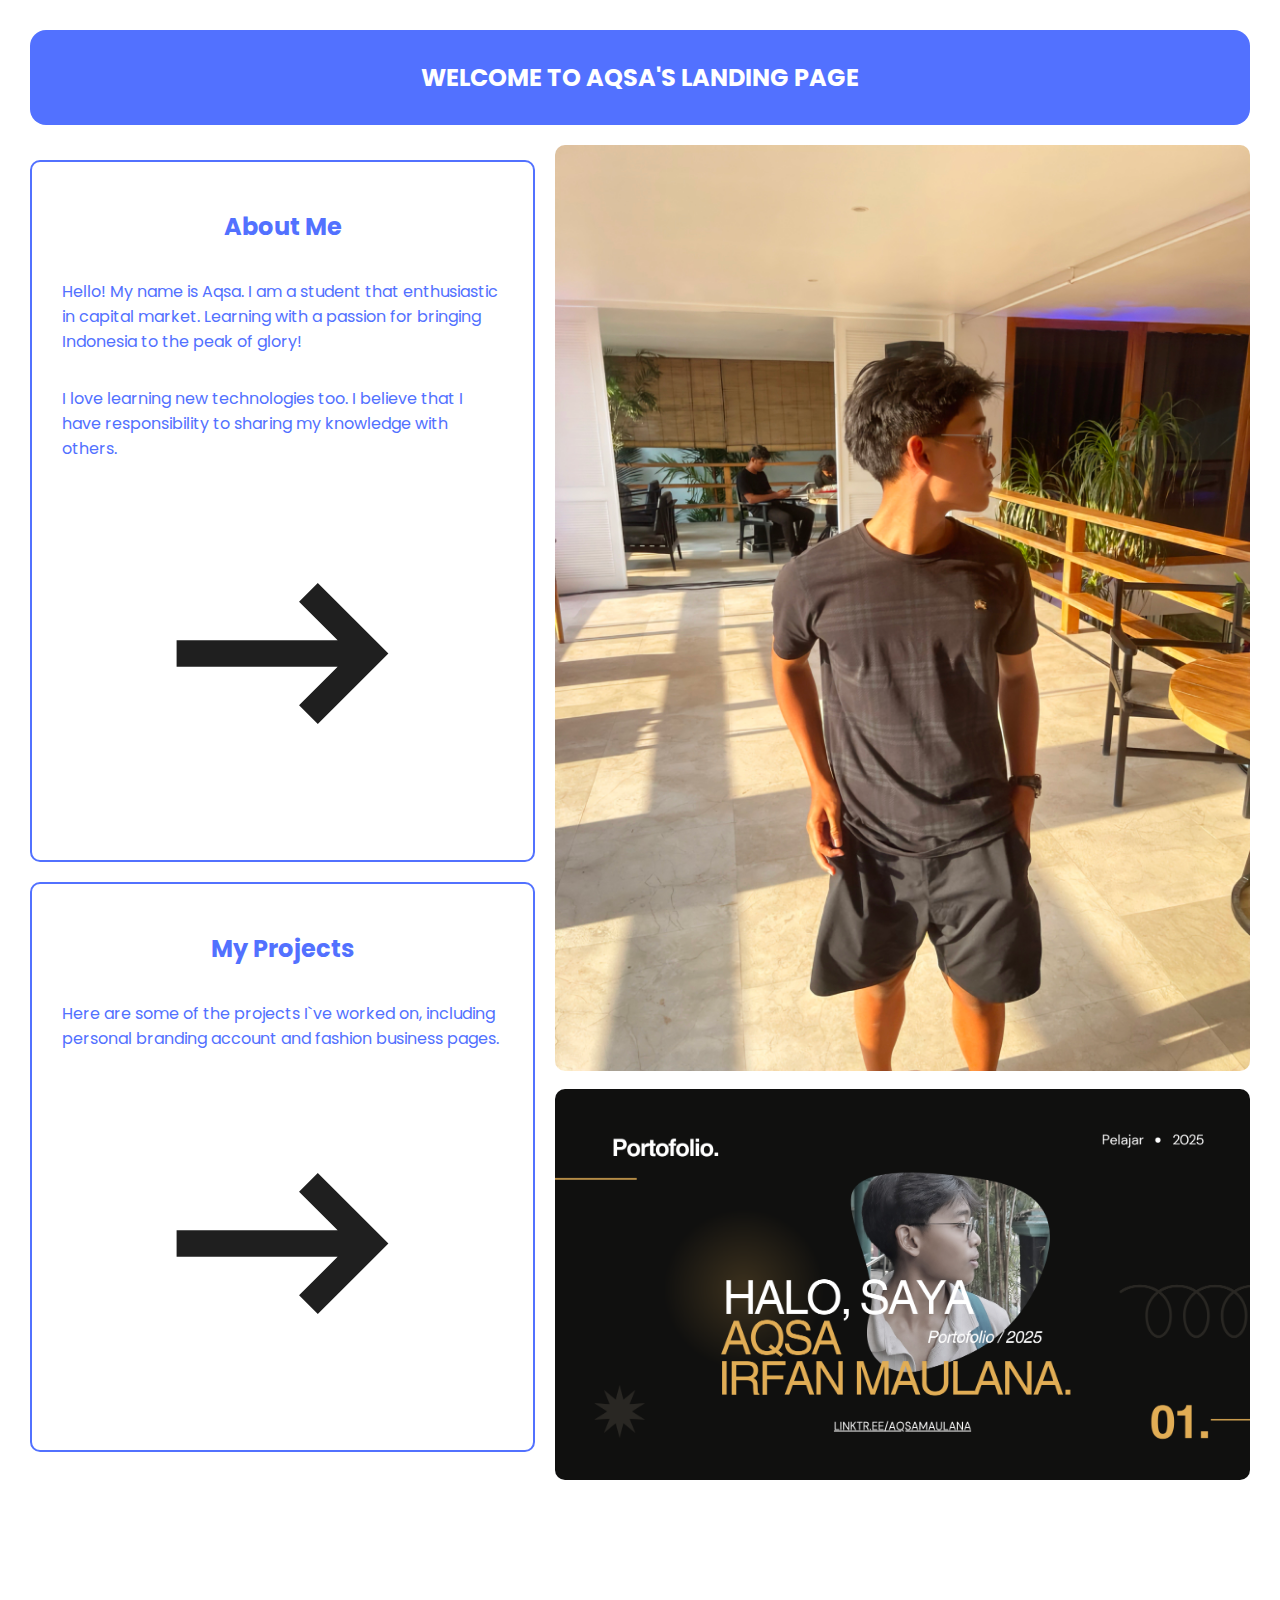
<file: index.html>
<!DOCTYPE html>
<html lang="en">

<head>
  <meta charset="UTF-8">
  <meta name="viewport" content="width=device-width, initial-scale=1.0">
  <title>Aqsa's Landing Pages</title>

  <link rel="stylesheet" href="styles.css">

  <link rel="preconnect" href="https://fonts.googleapis.com">
  <link rel="preconnect" href="https://fonts.gstatic.com" crossorigin>
  <link href="https://fonts.googleapis.com/css2?family=Poppins:ital,wght@0,100;0,200;0,300;0,400;0,500;0,600;0,700;0,800;0,900;1,100;1,200;1,300;1,400;1,500;1,600;1,700;1,800;1,900&display=swap" rel="stylesheet">
</head>

<body>

  <header>
    <nav class="animate-samping">
      <h2>WELCOME TO AQSA'S LANDING PAGE</h2>
    </nav>
  </header>

  <div class= "baris-awal">
    <div class="kolomkiri animate-samping">
      <article class="article1">
        <h2>About Me</h2>
        <p>Hello! My name is Aqsa. I am a student that enthusiastic in capital market. Learning with a passion for
          bringing Indonesia to the peak of glory!</p>
        <p>I love learning new technologies too. I believe that I have responsibility to sharing my knowledge with
          others.</p>
        <img src="images/arrow_right_alt_20dp_1F1F1F_FILL0_wght400_GRAD0_opsz20.svg">
      </article>
      

      <article>
        <h2>My Projects</h2>
        <p>Here are some of the projects I`ve worked on, including personal branding account and fashion business 
          pages.</p>
        
        <img src="images/arrow_right_alt_20dp_1F1F1F_FILL0_wght400_GRAD0_opsz20.svg" alt="Panah ke Kanan">
      </article>
    </div>

    <div class="kolomkanan animate-samping">
      <a href="https://www.instagram.com/aqsamaulanaa">
        <img src="images/samping.jpg" alt="Gambar Kanan 1">
      </a>  

      <a href="lamanporto.html">
        <img src="images/Foto-Portofolio.png" alt="Gambar Kanan 2">
      </a>
    </div>
  </div>

  <footer class="animate-samping">
    <div class="bawahkiri animasi-teks">
      <p>Thankyou for your time and attention to see my Landing Pages. I believe this is will be a great opportunity to create a collaboration for a long time. Let's connect and grow together!
      </p>
    </div>
    
    <div class="bawahkanan animasi-teks"> 
     <a href="http://wa.me/6288214879417/?text=Halo">WhatsApp: 0882-1487-9417</a>
     <a href="mailto:aqsairfanm@gmail.com?subject=Halo%20Aqsa&body=Saya%20mau%20tanya%20tentang...""> Gmail: aqsairfanm@gmail.com</a>
     <a href="https://www.tiktok.com/@aqsa.maulanaa">Tiktok Account: @Aqsa.Maulanaa</a>
    </div>
  </footer>

  <script src="javascript.js"> </script>

</body>

</html>
</file>
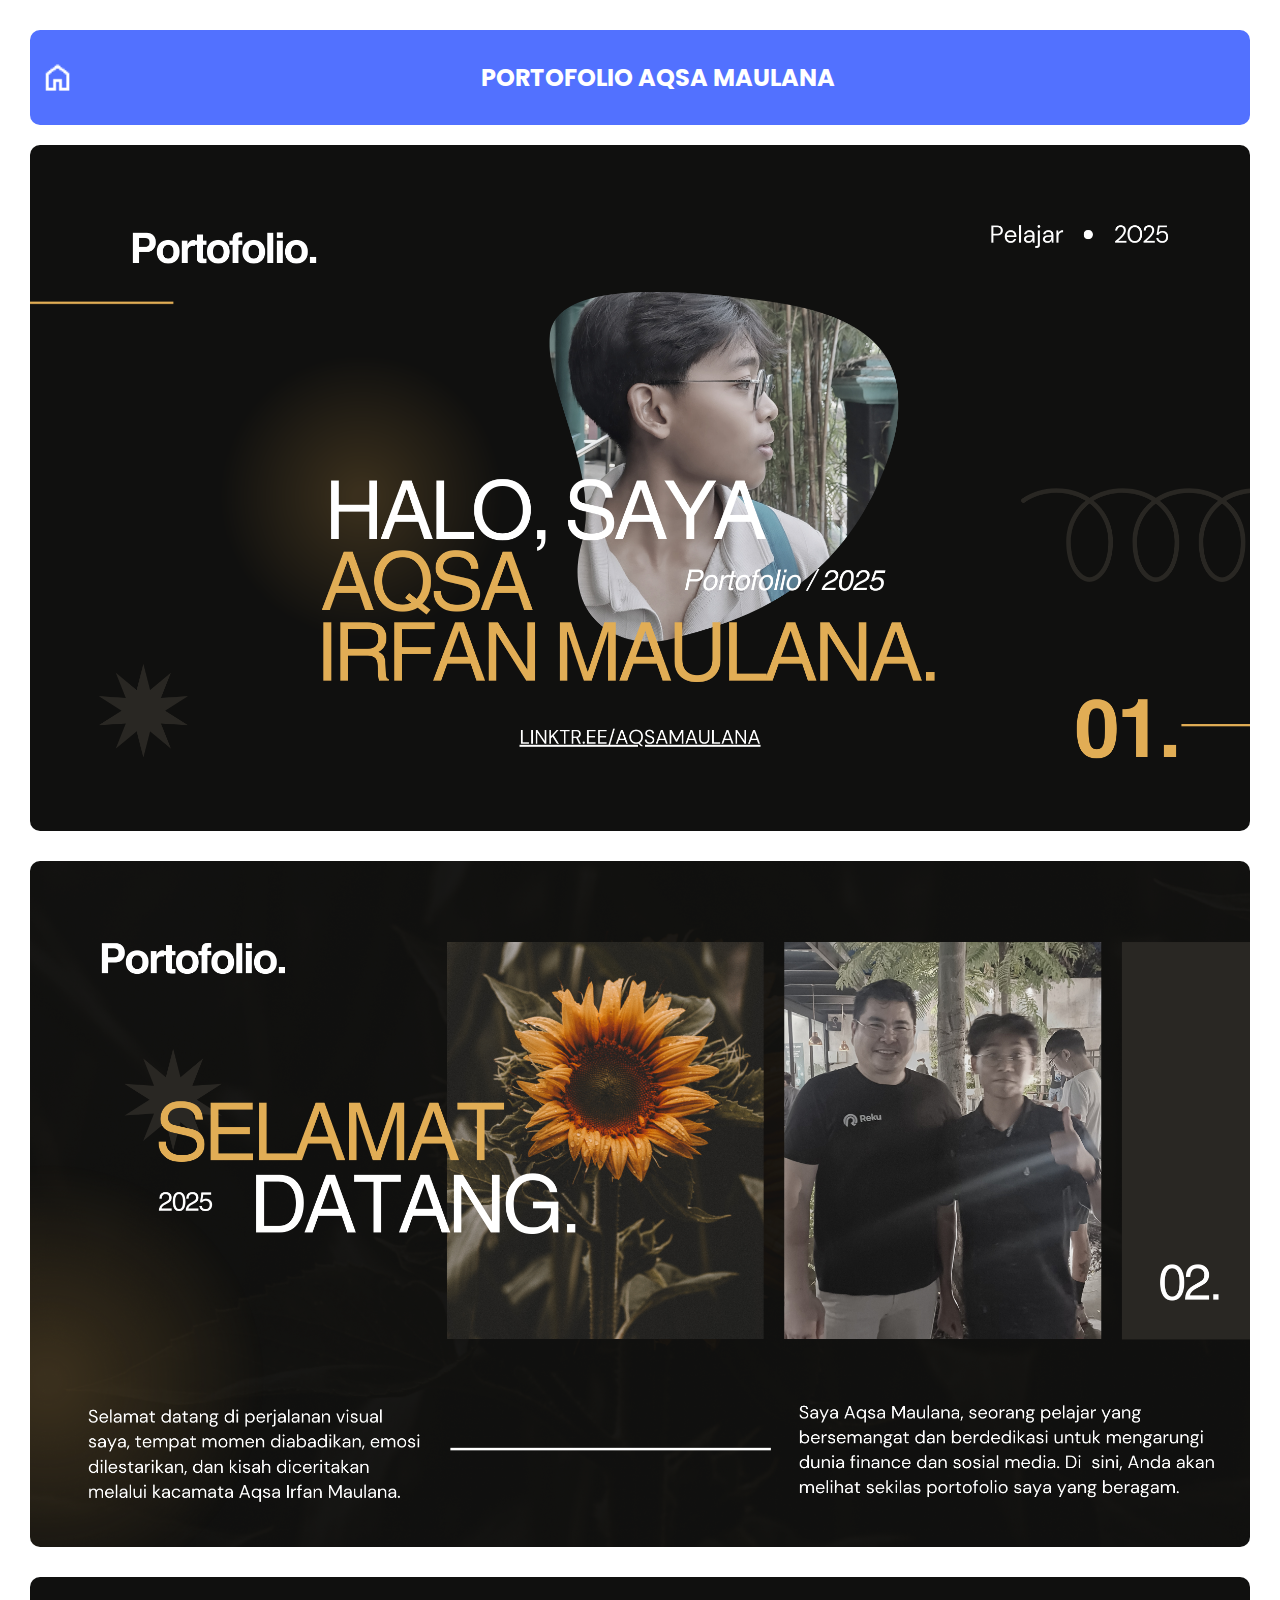
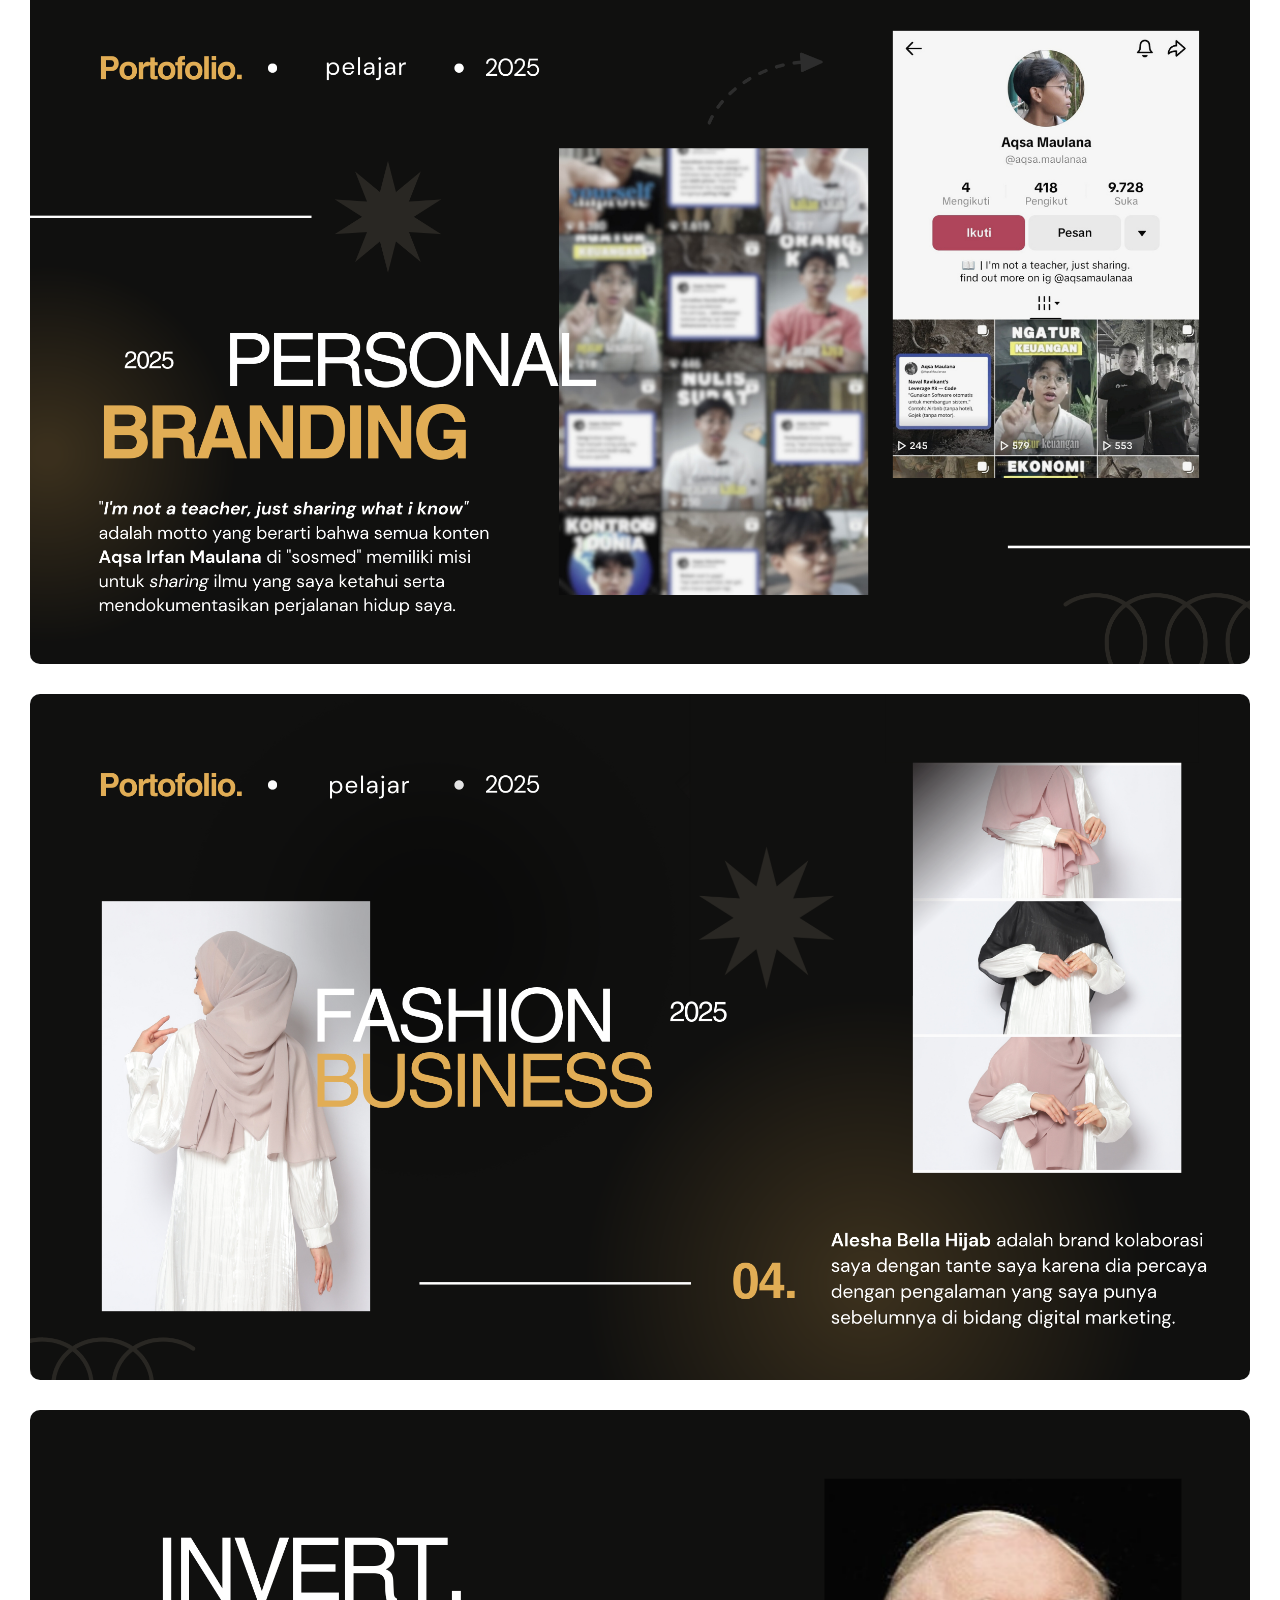
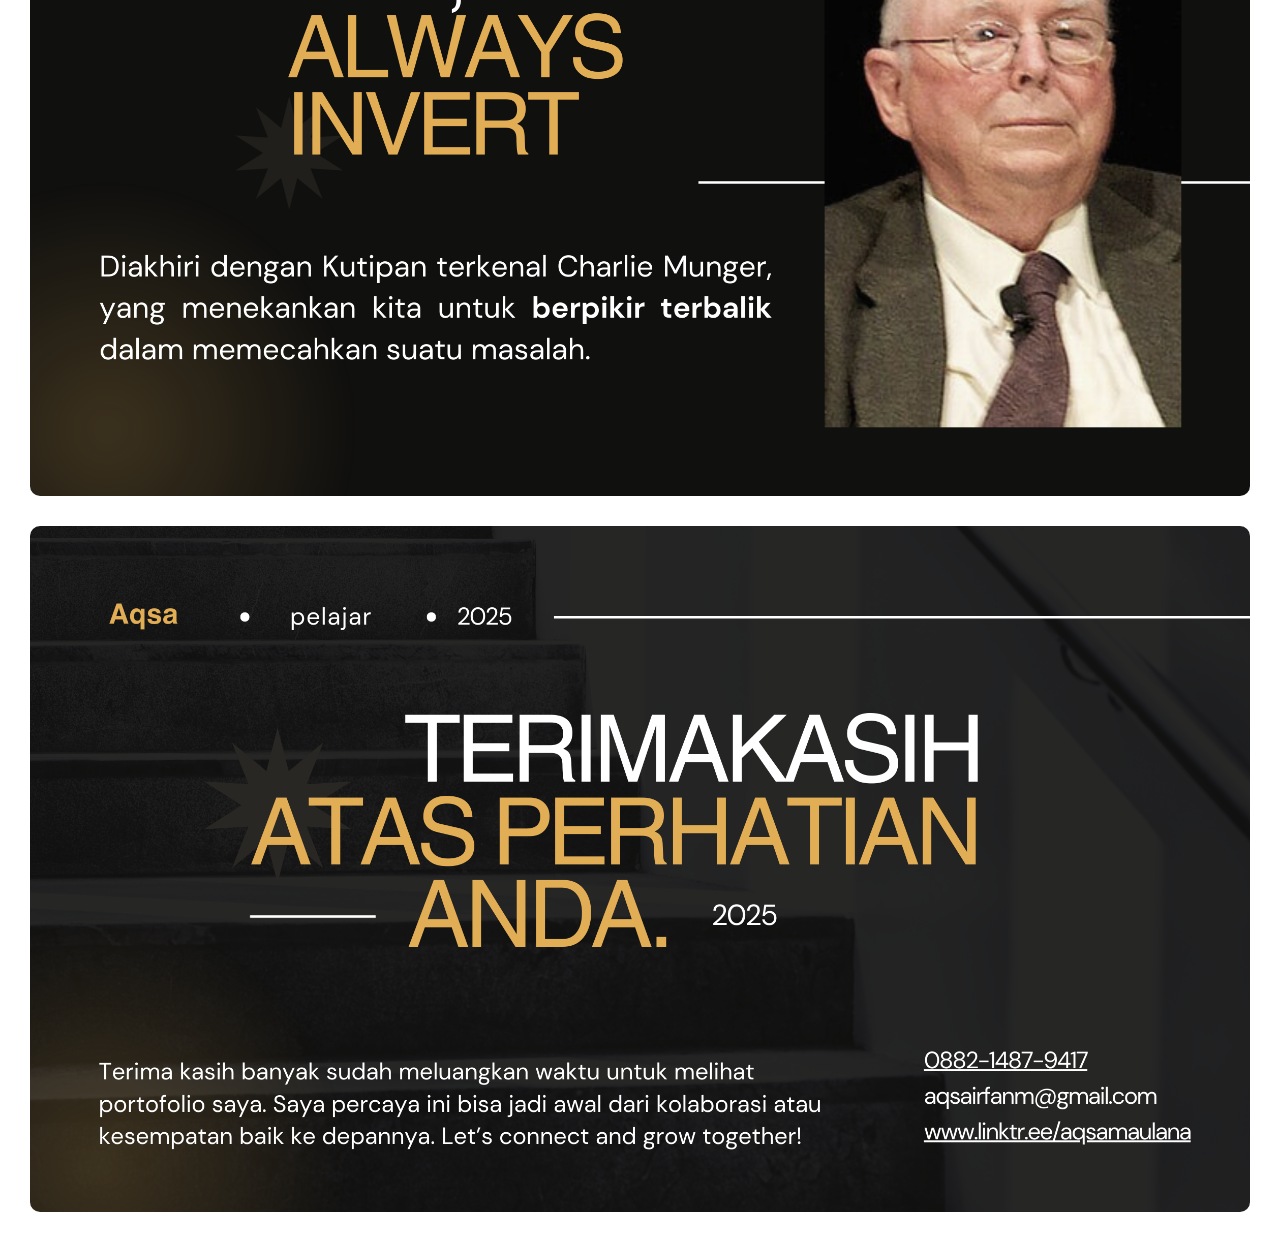
<file: lamanporto.html>
<!DOCTYPE html>
<html lang="en">
<head>
 <meta charset="UTF-8">
 <meta name="viewport" content="width=device-width, initial-scale=1.0">
 <title>Aqsa's Landing Pages</title>

 <link rel="preconnect" href="https://fonts.googleapis.com">
 <link rel="preconnect" href="https://fonts.gstatic.com" crossorigin>
 <link href="https://fonts.googleapis.com/css2?family=Poppins:ital,wght@0,100;0,200;0,300;0,400;0,500;0,600;0,700;0,800;0,900;1,100;1,200;1,300;1,400;1,500;1,600;1,700;1,800;1,900&display=swap" rel="stylesheet">
</head>

<style>
 body {
   margin: 30px;
   font-family: "Poppins", sans-serif;
 }
 nav {
      background-color: #5271ff;
      padding: 10px;
      border-radius: 10px;
      display: flex;
      flex-direction: row;
      text-align: center;
      margin-bottom: 20px;
   }

   .teksatas {
    flex: 1;
    text-align: center;
   }
   
   .Home img {
    padding-top: 20px;
    width: 35px;
   }

 nav h2 { 
      font-size: 24px;
      color: #ffffff;
   }

  .verticalrow {
   display: flex;
   flex-direction: column;
   gap: 30px;
   align-content: center;
   align-items: center;
   justify-content: center;
  }

  .verticalrow img {
   max-width: 100%;
   object-fit: cover;
   border-radius: 10px;
  }

  .verticalrow img:hover {
   transform: scale(1.02);
   transition: transform 1.4s ease;
   box-shadow: #5271ff 0px 8px 8px;
   animation-iteration-count: 1;
   animation: slidein 0.9s ease;
  }

  @keyframes .verticalrow img {
   from { 
    opacity: 0;
    transform: translateX(-40%);
   }
   to {
    transform: translateX(0);
    opacity: 1; } 
  }
   

</style>

<body>
 <nav>
   <div class="Home">
     <a href="index.html">
       <img src="images/home.png" alt="Balik Ke Halaman Awal">
     </a>
   </div>
   
   <div class="teksatas">
    <h2>PORTOFOLIO AQSA MAULANA</h2>
   </div>
 </nav>

 <div class="verticalrow">
   <img src="images/porto1.png" alt="">
   <img src="images/porto2.png" alt="">
   <img src="images/porto3.png" alt="">
   <img src="images/porto4.png" alt="">
   <img src="images/porto5.png" alt="">
   <img src="images/porto6.png" alt="">
 </div>
</body>
</html>
</file>
<file: styles.css>
footer {
  background-color: #7790ff;
  padding: 40px;
  border-radius: 10px;
  display: flex;
  justify-content: space-between;
  align-items: flex-start;
}

.bawahkiri {
  text-align: left;
  margin-left: 10px;
}

.bawahkiri p {
  color: #ffffff;
  font-size: 18px;
  max-width: 500px;
}

.bawahkanan {
  text-align: right;
  display: flex;
  flex-direction: column; /* biar link turun ke bawah */
  gap: 6px;
  margin-top: 17px;
}

.bawahkanan a {
  color: #ffffff;
  margin-right: 10px;
  font-size: 18px;
  text-decoration: none;
  transition: 1s ease;
}

.bawahkanan a:hover {
  color: #5271ff;
  background-color: #ffffff;
  text-decoration: underline;
  letter-spacing: 2px;
  padding: 5px;
  cursor: gr;
}

body {
  margin: 30px;
  font-family: 'Poppins', sans-serif;
  color: #f9f9f9;
}

nav {
  background-color: #5271ff;
  padding: 10px;
  text-align: center;
  border-radius: 1em;
  margin-bottom: 20px;
}

nav h2 {
  color: #ffffff;
  font-size: 24px;
  text-align: center;
}

p {
  color: #5271ff;
}

.baris-awal {
  display: flex;
  align-items: stretch;
  gap: 20px;
}

article {
  display: flex;
  justify-content: center;
  padding: 30px;
  border: 2px solid #5271ff;
  text-align: left;
  flex-wrap: wrap;
  border-radius: 10px;
  margin-bottom: 20px;
}

.kolomkiri {
  flex: 1;
  display: flex;
  flex-direction: column;
  align-content: center;
  align-items: center;
  justify-content: center;
  max-width: 505px;
}

.kolomkiri img {
  width: 80%;
  display: flex;
  height: auto;
  object-fit: cover;
}
.kolomkiri h2 {
  color: #5271ff;
  font-size: 24px;
  text-align: center;
  margin-bottom: 19px;
  margin-top: 17px;
}

.kolomkanan {
  flex: 1;
  display: flex;
  gap: 11px;
  flex-direction: column;
  max-height: 100%;
}

.animasi-teks {
  transition: 1s ease;
  opacity: 0;
  transform: translateY(20px);
  animation-iteration-count: 1;
}

.animasi-teks.active {
  opacity: 1;
  transform: translateY(0);
}

.animate-samping {
  transition: all 0.7s ease-in-out;
  opacity: 0;
  transform: translateX(-20px);
  animation-iteration-count: 1;
}

.animate-samping.active {
  opacity: 1;
  transform: translateX(0);
}

.kolomkanan img {
  width: 100%;
  border-radius: 10px;
  object-fit: cover;
  transition: 1s ease;
}

.kolomkanan img:hover {
  transform: scale(1.02);
  box-shadow: 0px 8px 20px #5271ff;
}


@media (max-width: 768px) {
  nav h2 {
  font-size: 18px;
  }

  body {
    margin: 10px;
  }

  .baris-awal {
    flex-direction: column;
    align-items: center;
    gap: 10px;
  }

  .kolomkiri {
    margin-bottom: 0px;
  }

  .kolomkanan,
  .kolomkiri {
    width: 100%;
  }

  article {
    font-size: 14px;
    padding: 20px;
  }

  footer {
    flex-direction: column;
    text-align: center;
    margin-top: 10px;
  }

  .bawahkiri p {
    max-width: 100%;
    font-size: 16px;
  }

  .bawahkanan {
    margin-top: 20px;
    align-items: center;
  }

  .bawahkiri {
    margin-left: 25px;
  }

  .bawahkanan {
    margin-left: 40px;
  }

  .bawahkanan a {
    margin-right: 0px;
    font-size: 16px;
  }


}
</file>
